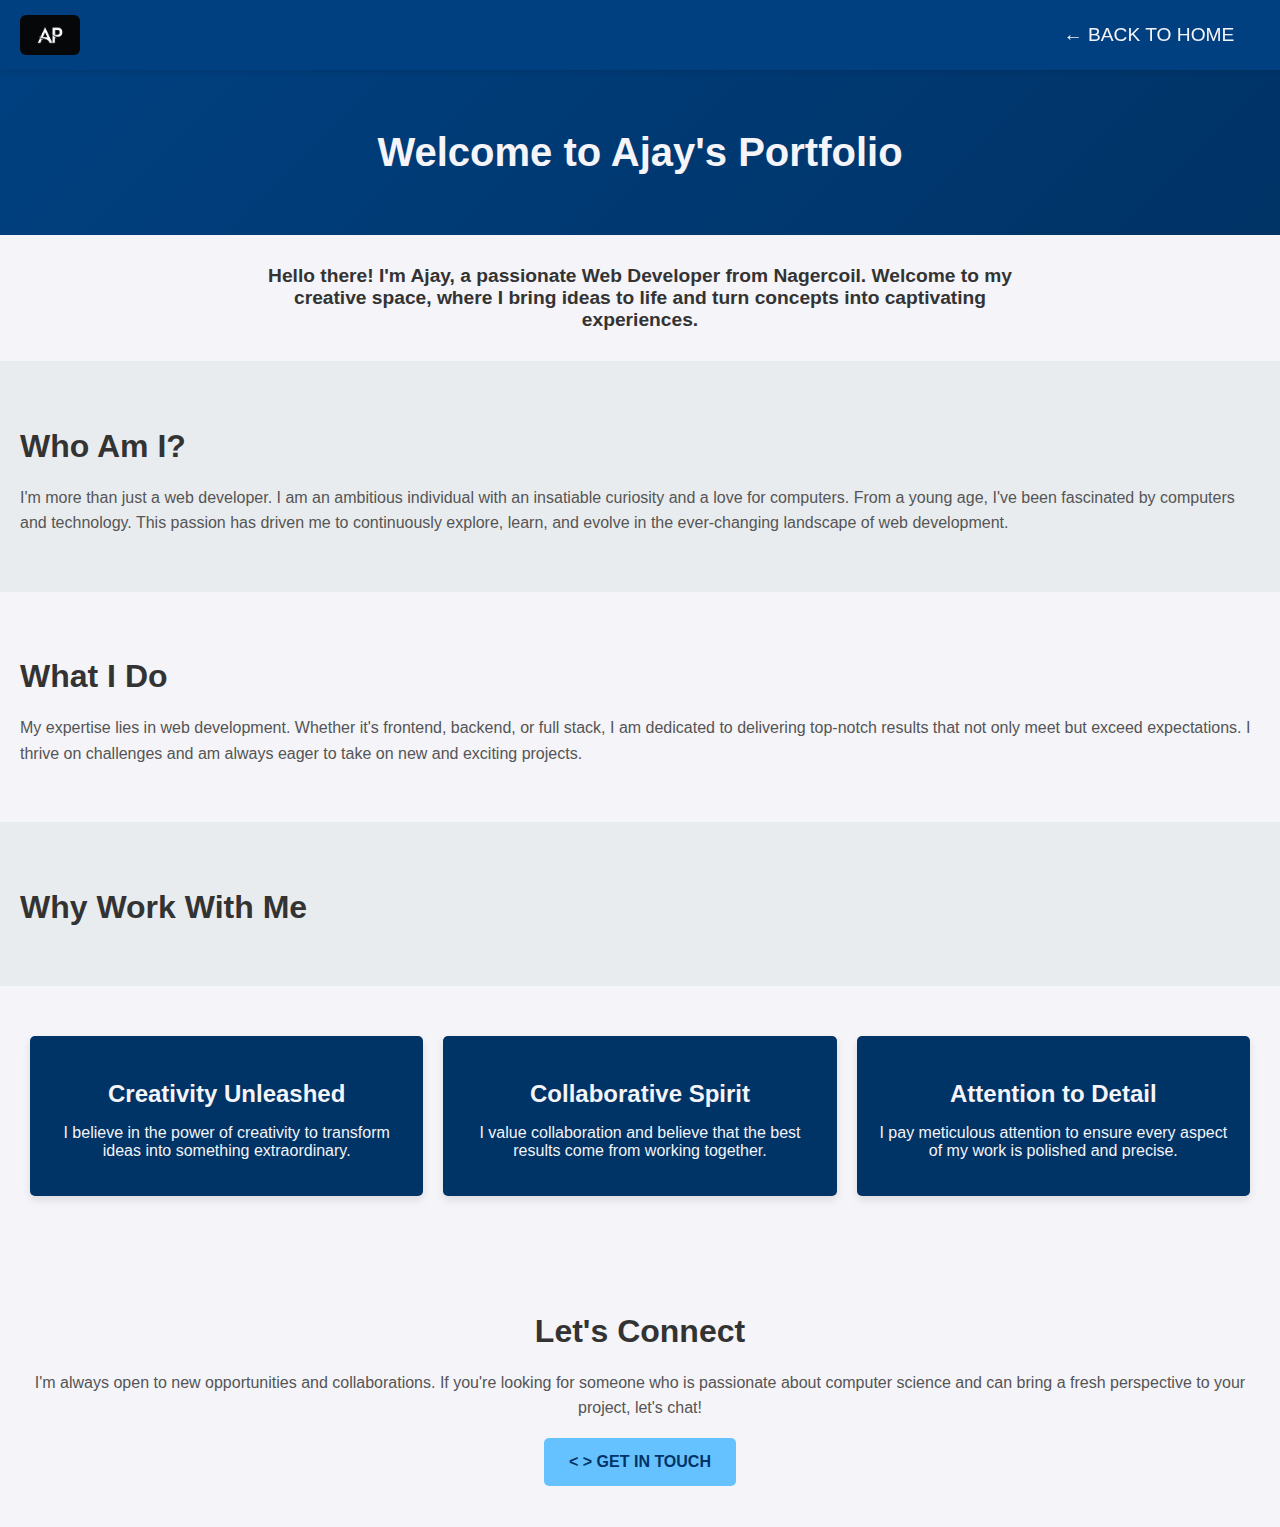
<file: port.html>
<!DOCTYPE html>
<html lang="en">
<head>
    <meta charset="UTF-8">
    <meta name="viewport" content="width=device-width, initial-scale=1.0">
    <title>Ajay's Portfolio</title>
    <link rel="stylesheet" href="style2.css">
</head>
<body>
    <nav>
        <img class="logo" src="./images/j.jpg" alt="Logo">
        <a href="index.html" class="nav-link">← BACK TO HOME</a>
    </nav>
    <div class="name">
        <h1>Welcome to Ajay's Portfolio</h1>
    </div>
    <div class="namedown">
        <h3>Hello there! I'm Ajay, a passionate Web Developer from Nagercoil. Welcome to my creative space, where I bring ideas to life and turn concepts into captivating experiences.</h3>
    </div>
    <div class="who">
        <h2>Who Am I?</h2>
        <p>I'm more than just a web developer. I am an ambitious individual with an insatiable curiosity and a love for computers. From a young age, I've been fascinated by computers and technology. This passion has driven me to continuously explore, learn, and evolve in the ever-changing landscape of web development.</p>
    </div>
    <div class="do">
        <h2>What I Do</h2>
        <p>My expertise lies in web development. Whether it's frontend, backend, or full stack, I am dedicated to delivering top-notch results that not only meet but exceed expectations. I thrive on challenges and am always eager to take on new and exciting projects.</p>
    </div>
    <div class="work">
        <h2>Why Work With Me</h2>
    </div>
    <div class="ten">
        <div class="one">
            <h3>Creativity Unleashed</h3>
            <p>I believe in the power of creativity to transform ideas into something extraordinary.</p>
        </div>
        <div class="two">
            <h3>Collaborative Spirit</h3>
            <p>I value collaboration and believe that the best results come from working together.</p>
        </div>
        <div class="three">
            <h3>Attention to Detail</h3>
            <p>I pay meticulous attention to ensure every aspect of my work is polished and precise.</p>
        </div>
    </div>
    <div class="connect">
        <h2>Let's Connect</h2>
        <p>I'm always open to new opportunities and collaborations. If you're looking for someone who is passionate about computer science and can bring a fresh perspective to your project, let's chat!</p>
        <button><a href="mailto:ap6786239@gmail.com" class="connect-button">< > GET IN TOUCH</a></button>
    </div>
</body>
</html>
</file>
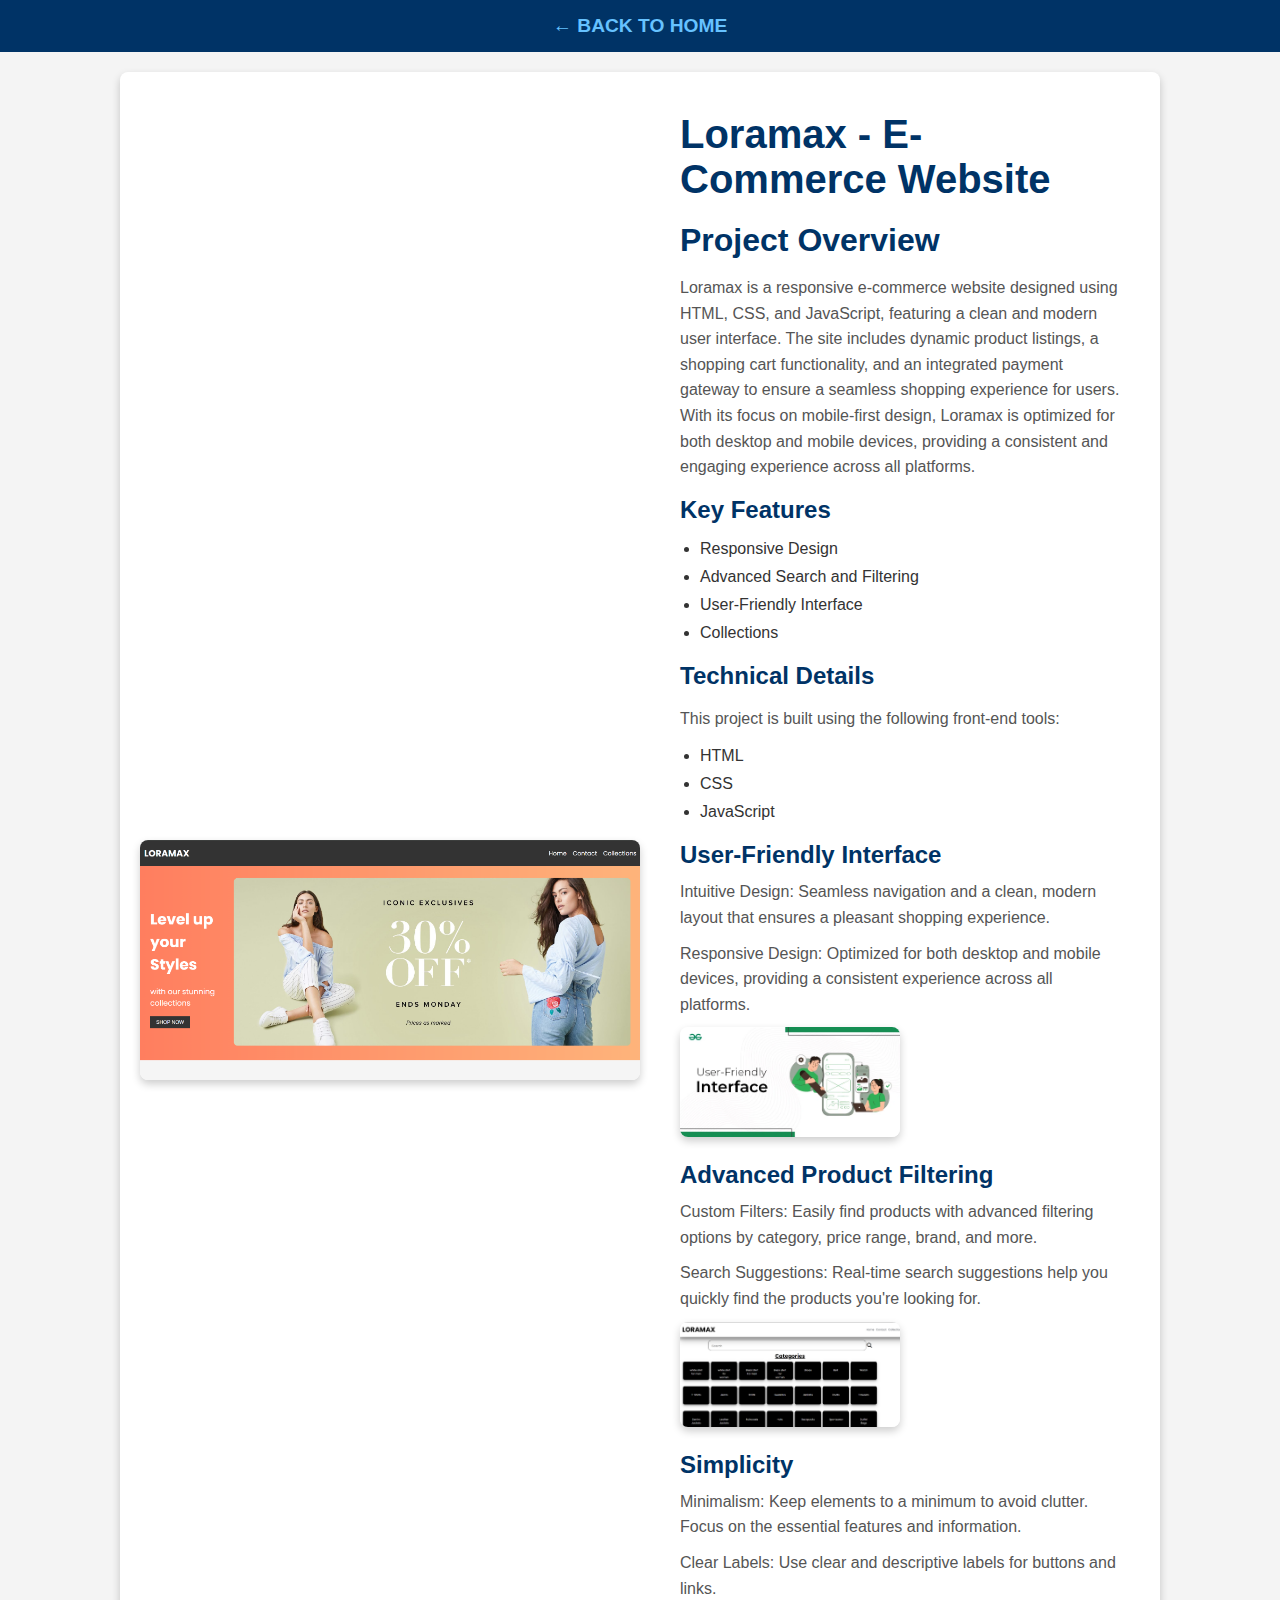
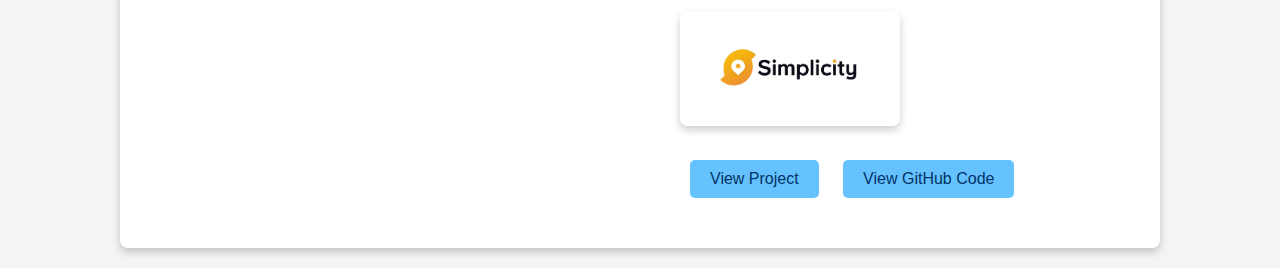
<file: project1.html>
<!DOCTYPE html>
<html lang="en">
<head>
    <meta charset="UTF-8">
    <meta name="viewport" content="width=device-width, initial-scale=1.0">
    <title>Loramax - E-Commerce Website</title>
    <link rel="stylesheet" href="style3.css">
</head>
<body>
    <header>
        <a href="index.html"><h4>← BACK TO HOME</h4></a>
    </header>

    <div class="project-details">
        <img src="./images/Annotation 2024-08-02 141219.png" alt="Loramax">
        <div class="content">
            <h1>Loramax - E-Commerce Website</h1>
            <h3>Project Overview</h3>
            <p>Loramax is a responsive e-commerce website designed using HTML, CSS, and JavaScript, featuring a clean and modern user interface. The site includes dynamic product listings, a shopping cart functionality, and an integrated payment gateway to ensure a seamless shopping experience for users. With its focus on mobile-first design, Loramax is optimized for both desktop and mobile devices, providing a consistent and engaging experience across all platforms.</p>

            <h4>Key Features</h4>
            <ul>
                <li>Responsive Design</li>
                <li>Advanced Search and Filtering</li>
                <li>User-Friendly Interface</li>
                <li>Collections</li>
            </ul>

            <div class="tech">
                <h2>Technical Details</h2>
                <p>This project is built using the following front-end tools:</p>
                <ul>
                    <li>HTML</li>
                    <li>CSS</li>
                    <li>JavaScript</li>
                </ul>
            </div>

            <div class="user">
                <h2>User-Friendly Interface</h2>
                <p>Intuitive Design: Seamless navigation and a clean, modern layout that ensures a pleasant shopping experience.</p>
                <p>Responsive Design: Optimized for both desktop and mobile devices, providing a consistent experience across all platforms.</p>
                <img src="./images/ui.webp" alt="User Interface">
            </div>

            <div class="filter">
                <h2>Advanced Product Filtering</h2>
                <p>Custom Filters: Easily find products with advanced filtering options by category, price range, brand, and more.</p>
                <p>Search Suggestions: Real-time search suggestions help you quickly find the products you're looking for.</p>
                <img src="./images/v.png" alt="Filtering">
            </div>

            <div class="nvi">
                <h2>Simplicity</h2>
                <p>Minimalism: Keep elements to a minimum to avoid clutter. Focus on the essential features and information.</p>
                <p>Clear Labels: Use clear and descriptive labels for buttons and links.</p>
                <img src="./images/hh.jpg" alt="Simplicity">
            </div>

            <div class="view">
                <button><a href="https://johnnickel8.neocities.org/LORAMAX/">View Project</a></button>
                <button><a href="https://github.com/Ajay6786239/LORAMAX">View GitHub Code</a></button>
            </div>
        </div>
    </div>
</body>
</html>
</file>
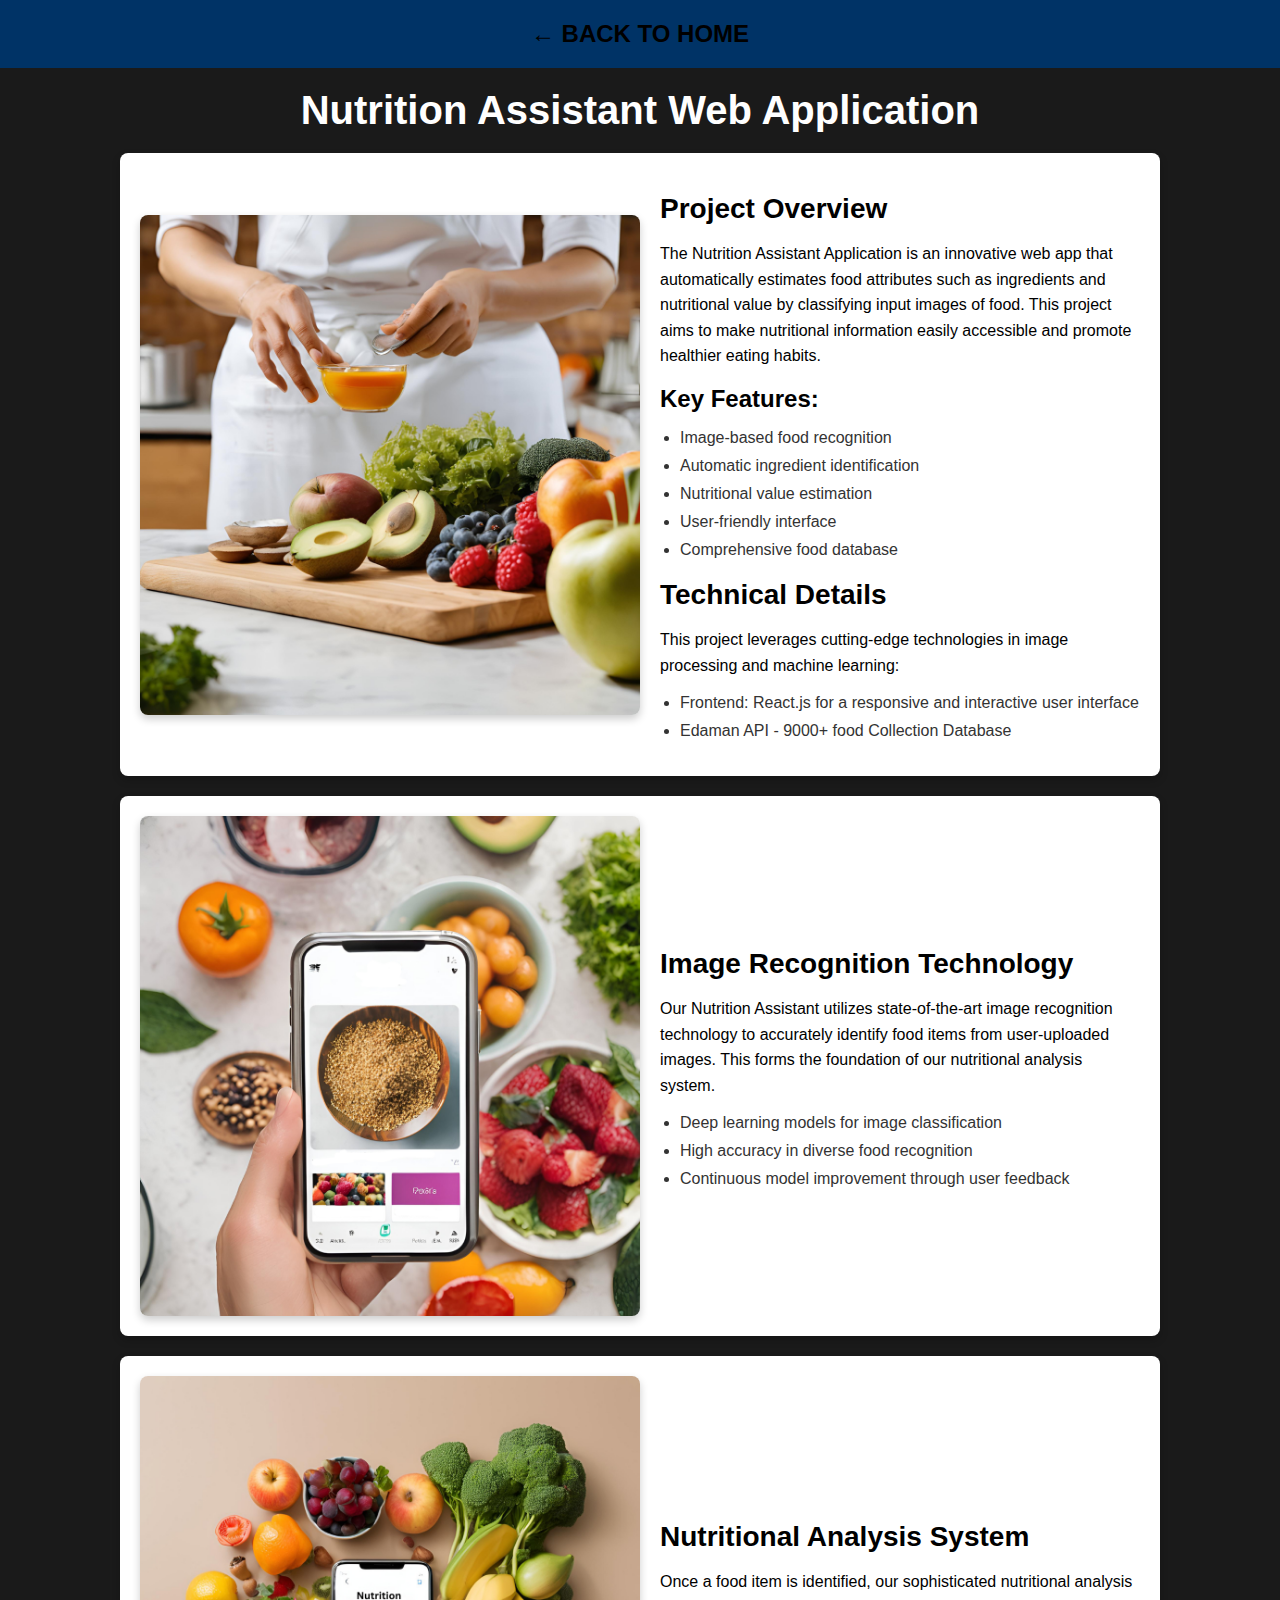
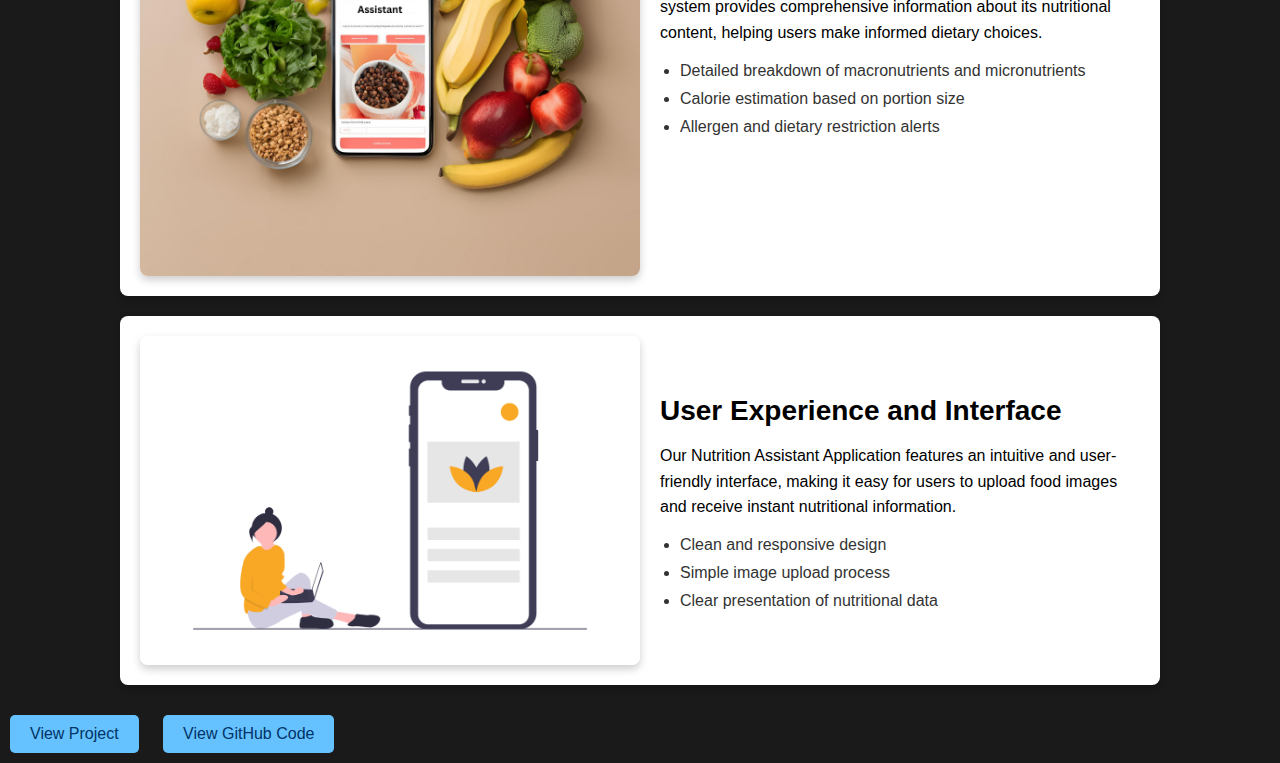
<file: project2.html>
<!DOCTYPE html>
<html lang="en">
<head>
    <meta charset="UTF-8">
    <meta name="viewport" content="width=device-width, initial-scale=1.0">
    <title>Nutrition Assistant Web Application</title>
    <link rel="stylesheet" href="style4.css">
</head>
<body>
    <header>
        <a href="index.html"><h4>← BACK TO HOME</h4></a>
    </header>

    <h1 class="ekk">Nutrition Assistant Web Application</h1>

    <div class="overview">
        <img src="./images/1.png" alt="Project Overview">
        <div>
            <h2>Project Overview</h2>
            <p>The Nutrition Assistant Application is an innovative web app that automatically estimates food attributes such as ingredients and nutritional value by classifying input images of food. This project aims to make nutritional information easily accessible and promote healthier eating habits.</p>
            <h4>Key Features:</h4>
            <ul>
                <li>Image-based food recognition</li>
                <li>Automatic ingredient identification</li>
                <li>Nutritional value estimation</li>
                <li>User-friendly interface</li>
                <li>Comprehensive food database</li>
            </ul>
            <div class="details">
                <h2>Technical Details</h2>
                <p>This project leverages cutting-edge technologies in image processing and machine learning:</p>
                <ul>
                    <li>Frontend: React.js for a responsive and interactive user interface</li>
                    <li>Edaman API - 9000+ food Collection Database</li>
                </ul>
            </div>
        </div>
    </div>

    <div class="reg">
        <img src="./images/re.png" alt="Image Recognition Technology">
        <div>
            <h2>Image Recognition Technology</h2>
            <p>Our Nutrition Assistant utilizes state-of-the-art image recognition technology to accurately identify food items from user-uploaded images. This forms the foundation of our nutritional analysis system.</p>
            <ul>
                <li>Deep learning models for image classification</li>
                <li>High accuracy in diverse food recognition</li>
                <li>Continuous model improvement through user feedback</li>
            </ul>
        </div>
    </div>

    <div class="nutt">
        <img src="./images/ss.png" alt="Nutritional Analysis System">
        <div>
            <h2>Nutritional Analysis System</h2>
            <p>Once a food item is identified, our sophisticated nutritional analysis system provides comprehensive information about its nutritional content, helping users make informed dietary choices.</p>
            <ul>
                <li>Detailed breakdown of macronutrients and micronutrients</li>
                <li>Calorie estimation based on portion size</li>
                <li>Allergen and dietary restriction alerts</li>
            </ul>
        </div>
    </div>

    <div class="inter">
        <img src="./images/do.png" alt="User Experience and Interface">
        <div>
            <h2>User Experience and Interface</h2>
            <p>Our Nutrition Assistant Application features an intuitive and user-friendly interface, making it easy for users to upload food images and receive instant nutritional information.</p>
            <ul>
                <li>Clean and responsive design</li>
                <li>Simple image upload process</li>
                <li>Clear presentation of nutritional data</li>
            </ul>
        </div>
    </div>

    <div class="codee">
        <button><a href="https://nutrition-check.vercel.app/">View Project</a></button>
        <button><a href="https://github.com/Ajay6786239/Nutrition_Check">View GitHub Code</a></button>
    </div>
</body>
</html>
</file>
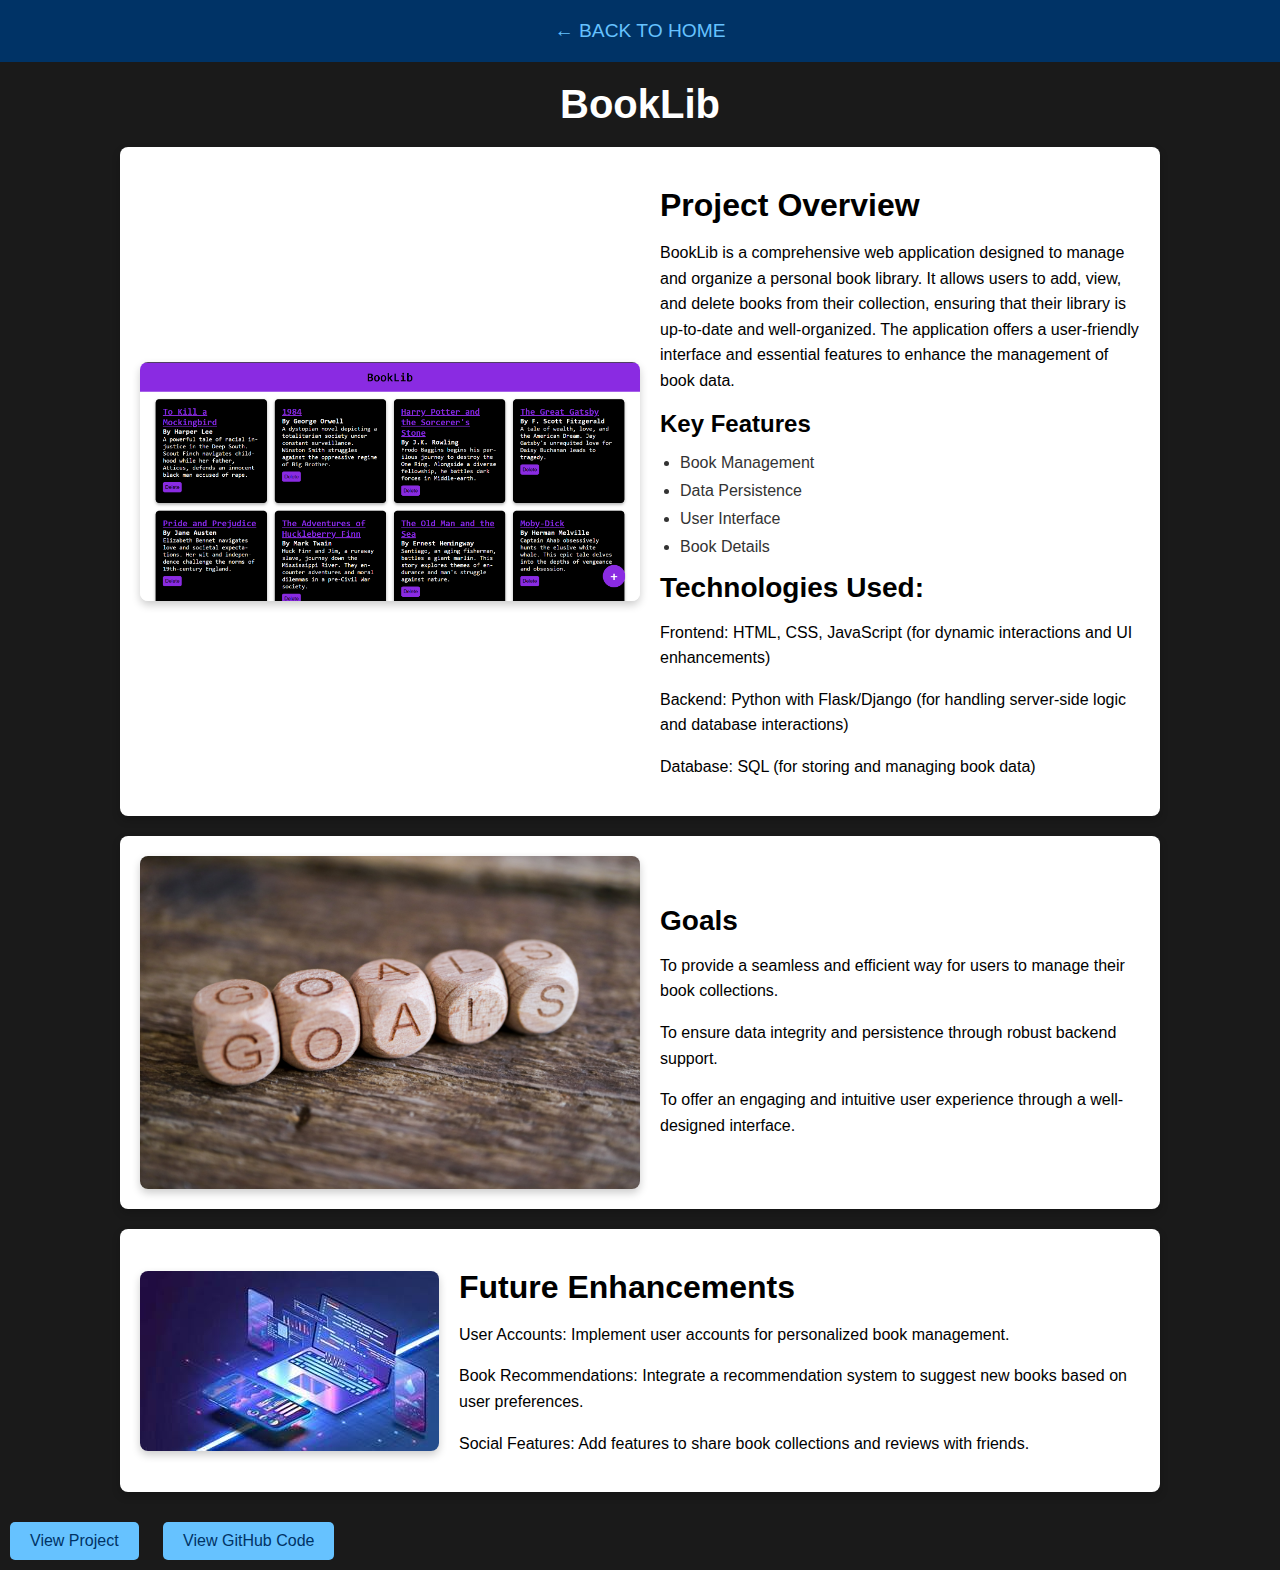
<file: project3.html>
<!DOCTYPE html>
<html lang="en">
<head>
    <meta charset="UTF-8">
    <meta name="viewport" content="width=device-width, initial-scale=1.0">
    <title>BookLib</title>
    <link rel="stylesheet" href="style5.css">
</head>
<body>
    <header>
        <a href="index.html">← BACK TO HOME</a>
    </header>
    
    <h1 class="ekk">BookLib</h1>
    
    <div class="bok">
        <img src="./images/i.png" alt="Project Overview">
        <div>
            <h2>Project Overview</h2>
            <p>BookLib is a comprehensive web application designed to manage and organize a personal book library. It allows users to add, view, and delete books from their collection, ensuring that their library is up-to-date and well-organized. The application offers a user-friendly interface and essential features to enhance the management of book data.</p>
            <h4>Key Features</h4>
            <ul>
                <li>Book Management</li>
                <li>Data Persistence</li>
                <li>User Interface</li>
                <li>Book Details</li>
            </ul>
            <div class="tech">
                <h3>Technologies Used:</h3>
                <p>Frontend: HTML, CSS, JavaScript (for dynamic interactions and UI enhancements)</p>
                <p>Backend: Python with Flask/Django (for handling server-side logic and database interactions)</p>
                <p>Database: SQL (for storing and managing book data)</p>
            </div>
        </div>
    </div>
    
    <div class="goal">
        <img src="./images/23.jpg" alt="Goals">
        <div>
            <h3>Goals</h3>
            <p>To provide a seamless and efficient way for users to manage their book collections.</p>
            <p>To ensure data integrity and persistence through robust backend support.</p>
            <p>To offer an engaging and intuitive user experience through a well-designed interface.</p>
        </div>
    </div>

    <div class="future">
        <img src="./images/yy.jpg" alt="Future Enhancements">
        <div>
            <h2>Future Enhancements</h2>
            <p>User Accounts: Implement user accounts for personalized book management.</p>
            <p>Book Recommendations: Integrate a recommendation system to suggest new books based on user preferences.</p>
            <p>Social Features: Add features to share book collections and reviews with friends.</p>
        </div>
    </div>
    
    <div class="view">
        <button><a href="https://book-8.onrender.com/">View Project</a></button>
        <button><a href="https://github.com/Ajay6786239/BOOK">View GitHub Code</a></button>
    </div>
</body>
</html>
</file>
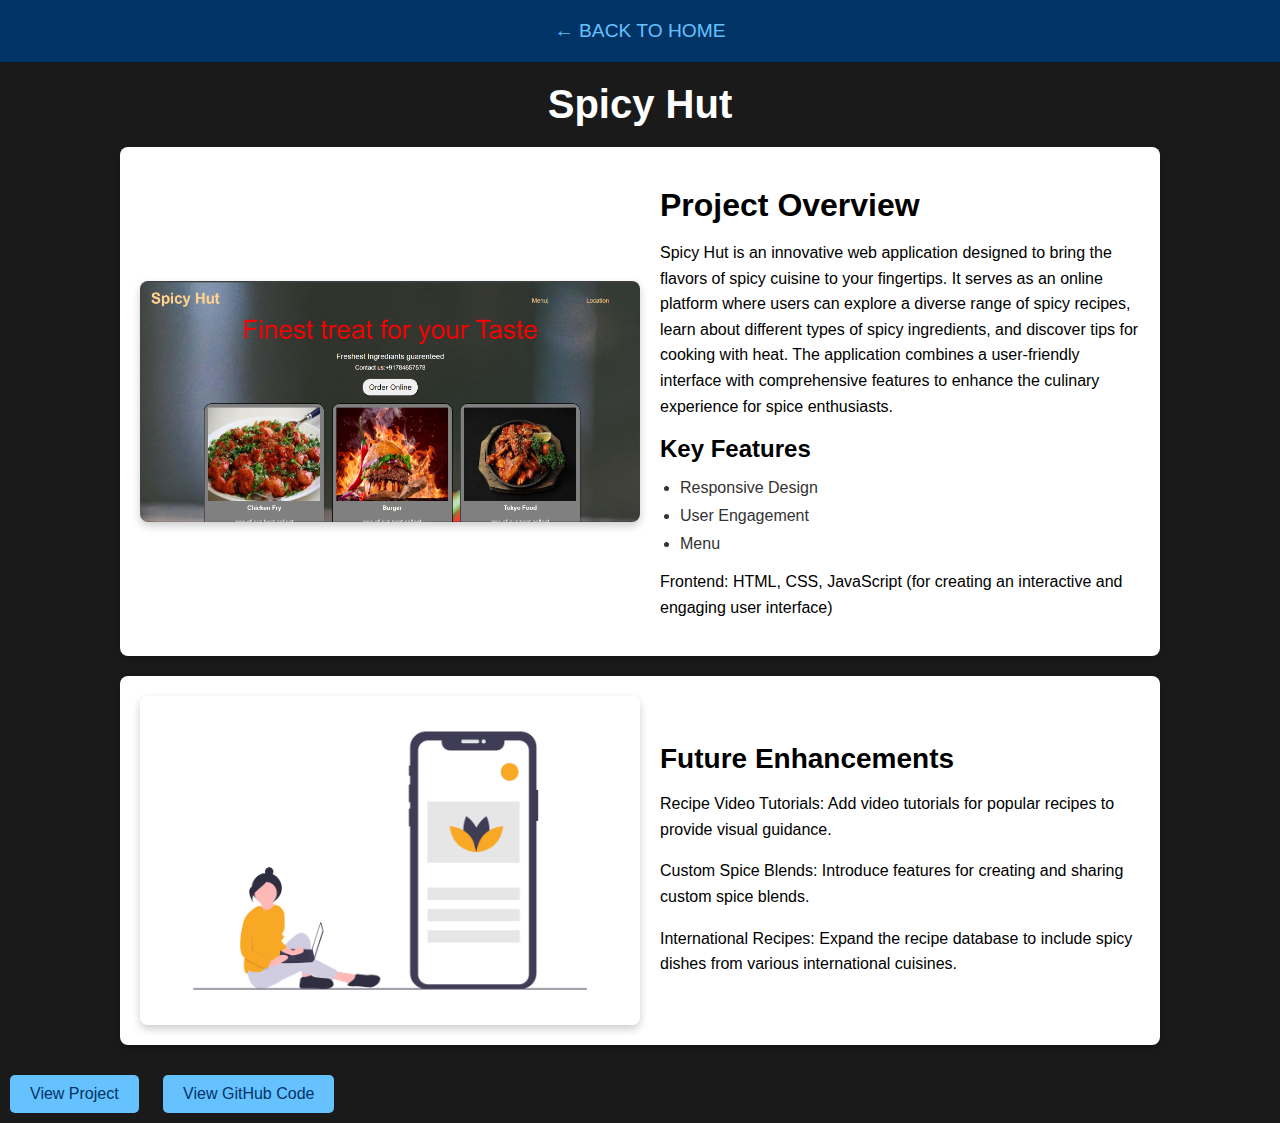
<file: project4.html>
<!DOCTYPE html>
<html lang="en">
<head>
    <meta charset="UTF-8">
    <meta name="viewport" content="width=device-width, initial-scale=1.0">
    <title>Spicy Hut</title>
    <link rel="stylesheet" href="style6.css">
</head>
<body>
    <header>
        <a href="index.html">← BACK TO HOME</a>
    </header>
    
    <h1 class="ekk">Spicy Hut</h1>
    
    <div class="overef">
        <img src="./images/Annotation 2024-08-02 143100.png" alt="Project Overview">
        <div>
            <h2>Project Overview</h2>
            <p>Spicy Hut is an innovative web application designed to bring the flavors of spicy cuisine to your fingertips. It serves as an online platform where users can explore a diverse range of spicy recipes, learn about different types of spicy ingredients, and discover tips for cooking with heat. The application combines a user-friendly interface with comprehensive features to enhance the culinary experience for spice enthusiasts.</p>
            <h4>Key Features</h4>
            <ul>
                <li>Responsive Design</li>
                <li>User Engagement</li>
                <li>Menu</li>
            </ul>
            <div class="techo">
                <p>Frontend: HTML, CSS, JavaScript (for creating an interactive and engaging user interface)</p>
            </div>
        </div>
    </div>
    
    <div class="future">
        <img src="./images/do.png" alt="Future Enhancements">
        <div>
            <h3>Future Enhancements</h3>
            <p>Recipe Video Tutorials: Add video tutorials for popular recipes to provide visual guidance.</p>
            <p>Custom Spice Blends: Introduce features for creating and sharing custom spice blends.</p>
            <p>International Recipes: Expand the recipe database to include spicy dishes from various international cuisines.</p>
        </div>
    </div>
    
    <div class="view">
        <button><a href="https://johnnickel8.neocities.org/restarent/">View Project</a></button>
        <button><a href="https://github.com/Ajay6786239/Spicy-Hut">View GitHub Code</a></button>
    </div>
</body>
</html>
</file>
<file: style2.css>
/* General Styles */
body {
    margin: 0;
    font-family: 'Arial', sans-serif;
    color: #333;
    background: #f4f4f9;
}

a {
    text-decoration: none;
    color: inherit;
}

button {
    border: none;
    background: none;
    cursor: pointer;
}

/* Navigation */
nav {
    display: flex;
    justify-content: space-between;
    align-items: center;
    padding: 15px 20px;
    background: #004080; /* Dark Blue */
    color: #f4f4f9; /* Light Gray */
    position: sticky;
    top: 0;
    width: 98%;
    box-shadow: 0 2px 5px rgba(0, 0, 0, 0.1);
}

.logo {
    height: 40px;
    border-radius: 6px;
    
}

.nav-link {
    color: #f4f4f9;
    font-size: 1.2rem;
    margin-left: 20px;
    transition: color 0.3s;
    margin-right:40px;
}

.nav-link:hover {
    color: #66c2ff; /* Light Blue */
}

/* Name Section */
.name {
    text-align: center;
    padding: 60px 20px;
    background: linear-gradient(135deg, #004080, #003366); /* Gradient Dark Blue */
    color: #f4f4f9; /* Light Gray */
}

.name h1 {
    font-size: 2.5rem;
    margin: 0;
}

/* Namedown Section */
.namedown {
    text-align: center;
    padding: 30px 20px;
}

.namedown h3 {
    font-size: 1.2rem;
    color: #333;
    max-width: 800px;
    margin: auto;
}

/* Who Section */
.who {
    padding: 40px 20px;
    background: #e9ecef; /* Light Gray */
}

.who h2 {
    font-size: 2rem;
    margin-bottom: 20px;
}

.who p {
    font-size: 1rem;
    line-height: 1.6;
    color: #555;
}

/* Do Section */
.do {
    padding: 40px 20px;
    background: #f4f4f9; /* Light Gray */
}

.do h2 {
    font-size: 2rem;
    margin-bottom: 20px;
}

.do p {
    font-size: 1rem;
    line-height: 1.6;
    color: #555;
}

/* Work Section */
.work {
    padding: 40px 20px;
    background: #e9ecef; /* Light Gray */
}

.work h2 {
    font-size: 2rem;
    margin-bottom: 20px;
}

/* Ten Section */
.ten {
    display: flex;
    flex-wrap: wrap;
    justify-content: space-between;
    padding: 40px 20px;
    background: #f4f4f9; /* Light Gray */
}

.ten div {
    background: #003366; /* Dark Blue */
    color: #f4f4f9; /* Light Gray */
    padding: 20px;
    border-radius: 5px;
    flex: 1;
    margin: 10px;
    text-align: center;
    max-width: calc(33% - 20px);
    box-shadow: 0 4px 8px rgba(0, 0, 0, 0.1);
}

.ten h3 {
    font-size: 1.5rem;
    margin-bottom: 10px;
}

.ten p {
    font-size: 1rem;
}

/* Connect Section */
.connect {
    text-align: center;
    padding: 40px 20px;
}

.connect h2 {
    font-size: 2rem;
    margin-bottom: 20px;
}

.connect p {
    font-size: 1rem;
    line-height: 1.6;
    color: #555;
}

.connect-button {
    display: inline-block;
    background: #66c2ff; /* Light Blue */
    color: #003366; /* Dark Blue */
    padding: 15px 25px;
    border-radius: 5px;
    font-size: 1rem;
    transition: background 0.3s;
    text-decoration: none;
    font-weight: bold;
}

.connect-button:hover {
    background: #3399ff; /* Slightly Darker Blue */
}

/* Responsive Styles */
@media (max-width: 768px) {
    .ten {
        flex-direction: column;
    }

    .ten div {
        max-width: 100%;
        margin: 10px 0;
    }

    .nav-link {
        font-size: 1rem;
        margin-left: 10px;
    }

    .name h1 {
        font-size: 2rem;
    }
    
}

@media (max-width: 480px) {
    .namedown h3, .who p, .do p, .connect p {
        font-size: 0.9rem;
    }

    .name h1 {
        font-size: 1.5rem;
    }

    .nav-link {
        font-size: 0.9rem;
    }

    .connect-button {
        padding: 10px 20px;
        font-size: 0.9rem;
    }
    nav{
        width: 89.5%;
    }
}
</file>
<file: style3.css>
/* General Styles */
body {
    margin: 0;
    font-family: Arial, sans-serif;
    color: #333;
    background: #f4f4f4; /* Light Gray */
    padding: 0;
    box-sizing: border-box;
}

/* Header and Navigation */
header {
    background: #003366; /* Dark Blue */
    color: #f0f4f8; /* Light Gray */
    padding: 15px;
    text-align: center;
}

header h4 {
    margin: 0;
    font-size: 1.2rem;
    color: #66c2ff; /* Light Blue */
}

header a {
    text-decoration: none;
    color: #66c2ff; /* Light Blue */
}

header a:hover {
    color: #3399ff; /* Slightly Darker Blue */
}

/* Project Details */
.project-details {
    display: flex;
    flex-direction: column;
    align-items: center;
    background: #ffffff; /* White */
    border-radius: 8px;
    padding: 20px;
    margin: 20px auto;
    box-shadow: 0 4px 8px rgba(0, 0, 0, 0.2);
    max-width: 1000px;
    width: 90%;
}

.project-details img {
    max-width: 100%;
    height: auto;
    border-radius: 8px;
    box-shadow: 0 4px 8px rgba(0, 0, 0, 0.2);
}

h1, h2, h3, h4 {
    color: #003366; /* Dark Blue */
    margin-bottom: 10px;
}

h1 {
    font-size: 2.5rem;
    margin-top: 0;
}

h3 {
    font-size: 2rem;
    margin-top: 20px;
}

h4 {
    font-size: 1.5rem;
    margin-top: 10px;
}

p {
    color: #555; /* Dark Gray */
    line-height: 1.6;
}

/* Sections */
.content {
    padding: 20px;
}

ul {
    list-style-type: disc;
    padding-left: 20px;
}

ul li {
    margin-bottom: 10px;
}

/* Tech, User, Filter, and Simplicity Sections */
.tech, .user, .filter, .nvi {
    margin: 20px 0;
}

.tech ul, .user p, .filter p, .nvi p {
    margin: 10px 0;
}

img {
    max-width: 100%;
    height: auto;
    border-radius: 8px;
    box-shadow: 0 4px 8px rgba(0, 0, 0, 0.2);
}

/* Buttons */
button {
    background: #66c2ff; /* Light Blue */
    color: #003366; /* Dark Blue */
    padding: 10px 20px;
    border-radius: 5px;
    font-size: 1rem;
    transition: background 0.3s;
    border: none;
    cursor: pointer;
    margin: 10px;
}

button a {
    color: #003366; /* Dark Blue */
    text-decoration: none;
}

button:hover {
    background: #3399ff; /* Slightly Darker Blue */
}

button a:hover {
    color: #3399ff; /* Slightly Darker Blue */
}

/* Responsive Styles */
@media (min-width: 768px) {
    .project-details {
        flex-direction: row;
        gap: 20px;
    }

    .project-details img {
        max-width: 50%;
    }
}
</file>
<file: style4.css>
/* General Styles */
body {
    margin: 0;
    font-family: Arial, sans-serif;
    color: #333;
    background: #1a1a1a; /* Light Black */
    padding: 0;
    box-sizing: border-box;
}

/* Header and Navigation */
a {
    text-decoration: none;
    color: #66c2ff; /* Light Blue */
}

header {
    padding: 20px;
    background: #003366; /* Dark Blue */
    color: #f0f4f8; /* Light Gray */
    text-align: center;
}

header h4 {
    margin: 0;
}

/* Project Details */
h1, h2, h4 {
    color: black; /* Light Gray */
    margin-bottom: 10px;
}
.ekk{
    color:white;
}
h1 {
    font-size: 2.5rem;
    text-align: center;
    margin-top: 20px;
}

h2 {
    font-size: 2rem;
    margin-top: 20px;
}

h4 {
    font-size: 1.5rem;
    margin-top: 10px;
}

p {
    color: black;
    line-height: 1.6;
}

/* Overview Section */
.overview, .reg, .nutt, .inter {
    display: flex;
    flex-direction: column;
    align-items: center;
    background: #ffffff; /* White */
    border-radius: 8px;
    padding: 20px;
    margin: 20px auto;
    box-shadow: 0 4px 8px rgba(0, 0, 0, 0.2);
    max-width: 1000px;
    width: 90%;
}

.overview img, .reg img, .nutt img, .inter img {
    max-width: 100%;
    height: auto;
    border-radius: 8px;
    box-shadow: 0 4px 8px rgba(0, 0, 0, 0.2);
}

ul {
    list-style-type: disc;
    padding-left: 20px;
}

ul li {
    margin-bottom: 10px;
}

/* Buttons */
button {
    background: #66c2ff; /* Light Blue */
    color: #003366; /* Dark Blue */
    padding: 10px 20px;
    border-radius: 5px;
    font-size: 1rem;
    transition: background 0.3s;
    border: none;
    cursor: pointer;
    margin: 10px;
}

button a {
    color: #003366; /* Dark Blue */
    text-decoration: none;
}

button:hover {
    background: #3399ff; /* Slightly Darker Blue */
}

button a:hover {
    color: #3399ff; /* Slightly Darker Blue */
}

/* Responsive Styles */
@media (min-width: 768px) {
    .overview, .reg, .nutt, .inter {
        flex-direction: row;
        gap: 20px;
    }

    .overview img, .reg img, .nutt img, .inter img {
        max-width: 50%;
    }

    .overview h2, .reg h2, .nutt h2, .inter h2 {
        font-size: 1.75rem;
    }
}
</file>
<file: style5.css>
/* General Styles */
body {
    margin: 0;
    font-family: Arial, sans-serif;
    color: #333;
    background: #1a1a1a; /* Light Black */
    padding: 0;
    box-sizing: border-box;
}

/* Header and Navigation */
a {
    text-decoration: none;
    color: #66c2ff; /* Light Blue */
}

header {
    padding: 20px;
    background: #003366; /* Dark Blue */
    color: #f0f4f8; /* Light Gray */
    text-align: center;
}

header a {
    color: #66c2ff; /* Light Blue */
    font-size: 1.2rem;
}

header a:hover {
    color: #3399ff; /* Slightly Darker Blue */
}

/* Project Details */
h1, h2, h3, h4 {
    color:black; /* Light Gray */
    margin-bottom: 10px;
}

h1 {
    font-size: 2.5rem;
    text-align: center;
    margin-top: 20px;
}

h2 {
    font-size: 2rem;
    margin-top: 20px;
}
.ekk{
    color:white;
}

h3 {
    font-size: 1.75rem;
    margin-top: 15px;
}

h4 {
    font-size: 1.5rem;
    margin-top: 10px;
}

p {
    color:black;
    line-height: 1.6;
}

/* Project Sections */
.bok, .goal, .future {
    display: flex;
    flex-direction: column;
    align-items: center;
    background: #ffffff; /* White */
    border-radius: 8px;
    padding: 20px;
    margin: 20px auto;
    box-shadow: 0 4px 8px rgba(0, 0, 0, 0.2);
    max-width: 1000px;
    width: 90%;
}

.bok img, .goal img, .future img {
    max-width: 100%;
    height: auto;
    border-radius: 8px;
    box-shadow: 0 4px 8px rgba(0, 0, 0, 0.2);
}

ul {
    list-style-type: disc;
    padding-left: 20px;
}

ul li {
    margin-bottom: 10px;
}

/* Buttons */
button {
    background: #66c2ff; /* Light Blue */
    color: #003366; /* Dark Blue */
    padding: 10px 20px;
    border-radius: 5px;
    font-size: 1rem;
    transition: background 0.3s;
    border: none;
    cursor: pointer;
    margin: 10px;
}

button a {
    color: #003366; /* Dark Blue */
    text-decoration: none;
}

button:hover {
    background: #3399ff; /* Slightly Darker Blue */
}

button a:hover {
    color: #3399ff; /* Slightly Darker Blue */
}

/* Responsive Styles */
@media (min-width: 768px) {
    .bok, .goal, .future {
        flex-direction: row;
        gap: 20px;
    }

    .bok img, .goal img, .future img {
        max-width: 50%;
    }
}
</file>
<file: style6.css>
/* General Styles */
body {
    margin: 0;
    font-family: Arial, sans-serif;
    color: #333;
    background: #1a1a1a; /* Light Black */
    padding: 0;
    box-sizing: border-box;
}

/* Header and Navigation */
a {
    text-decoration: none;
    color: #66c2ff; /* Light Blue */
}
.ekk{
    color:white;
}

header {
    padding: 20px;
    background: #003366; /* Dark Blue */
    color: #f0f4f8; /* Light Gray */
    text-align: center;
}

header a {
    color: #66c2ff; /* Light Blue */
    font-size: 1.2rem;
}

header a:hover {
    color: #3399ff; /* Slightly Darker Blue */
}

/* Project Details */
h1, h2, h3, h4 {
    color: black; /* Light Gray */
    margin-bottom: 10px;
}

h1 {
    font-size: 2.5rem;
    text-align: center;
    margin-top: 20px;
}

h2 {
    font-size: 2rem;
    margin-top: 20px;
}

h3 {
    font-size: 1.75rem;
    margin-top: 15px;
}

h4 {
    font-size: 1.5rem;
    margin-top: 10px;
}

p {
    color: black;
    line-height: 1.6;
}

/* Project Sections */
.overef, .future {
    display: flex;
    flex-direction: column;
    align-items: center;
    background: #ffffff; /* White */
    border-radius: 8px;
    padding: 20px;
    margin: 20px auto;
    box-shadow: 0 4px 8px rgba(0, 0, 0, 0.2);
    max-width: 1000px;
    width: 90%;
}

.overef img, .future img {
    max-width: 100%;
    height: auto;
    border-radius: 8px;
    box-shadow: 0 4px 8px rgba(0, 0, 0, 0.2);
}

ul {
    list-style-type: disc;
    padding-left: 20px;
}

ul li {
    margin-bottom: 10px;
}

/* Tech and Future Enhancements */
.techo p {
    margin-top: 0;
}

/* Buttons */
button {
    background: #66c2ff; /* Light Blue */
    color: #003366; /* Dark Blue */
    padding: 10px 20px;
    border-radius: 5px;
    font-size: 1rem;
    transition: background 0.3s;
    border: none;
    cursor: pointer;
    margin: 10px;
}

button a {
    color: #003366; /* Dark Blue */
    text-decoration: none;
}

button:hover {
    background: #3399ff; /* Slightly Darker Blue */
}

button a:hover {
    color: #3399ff; /* Slightly Darker Blue */
}

/* Responsive Styles */
@media (min-width: 768px) {
    .overef, .future {
        flex-direction: row;
        gap: 20px;
    }

    .overef img, .future img {
        max-width: 50%;
    }
}
</file>
